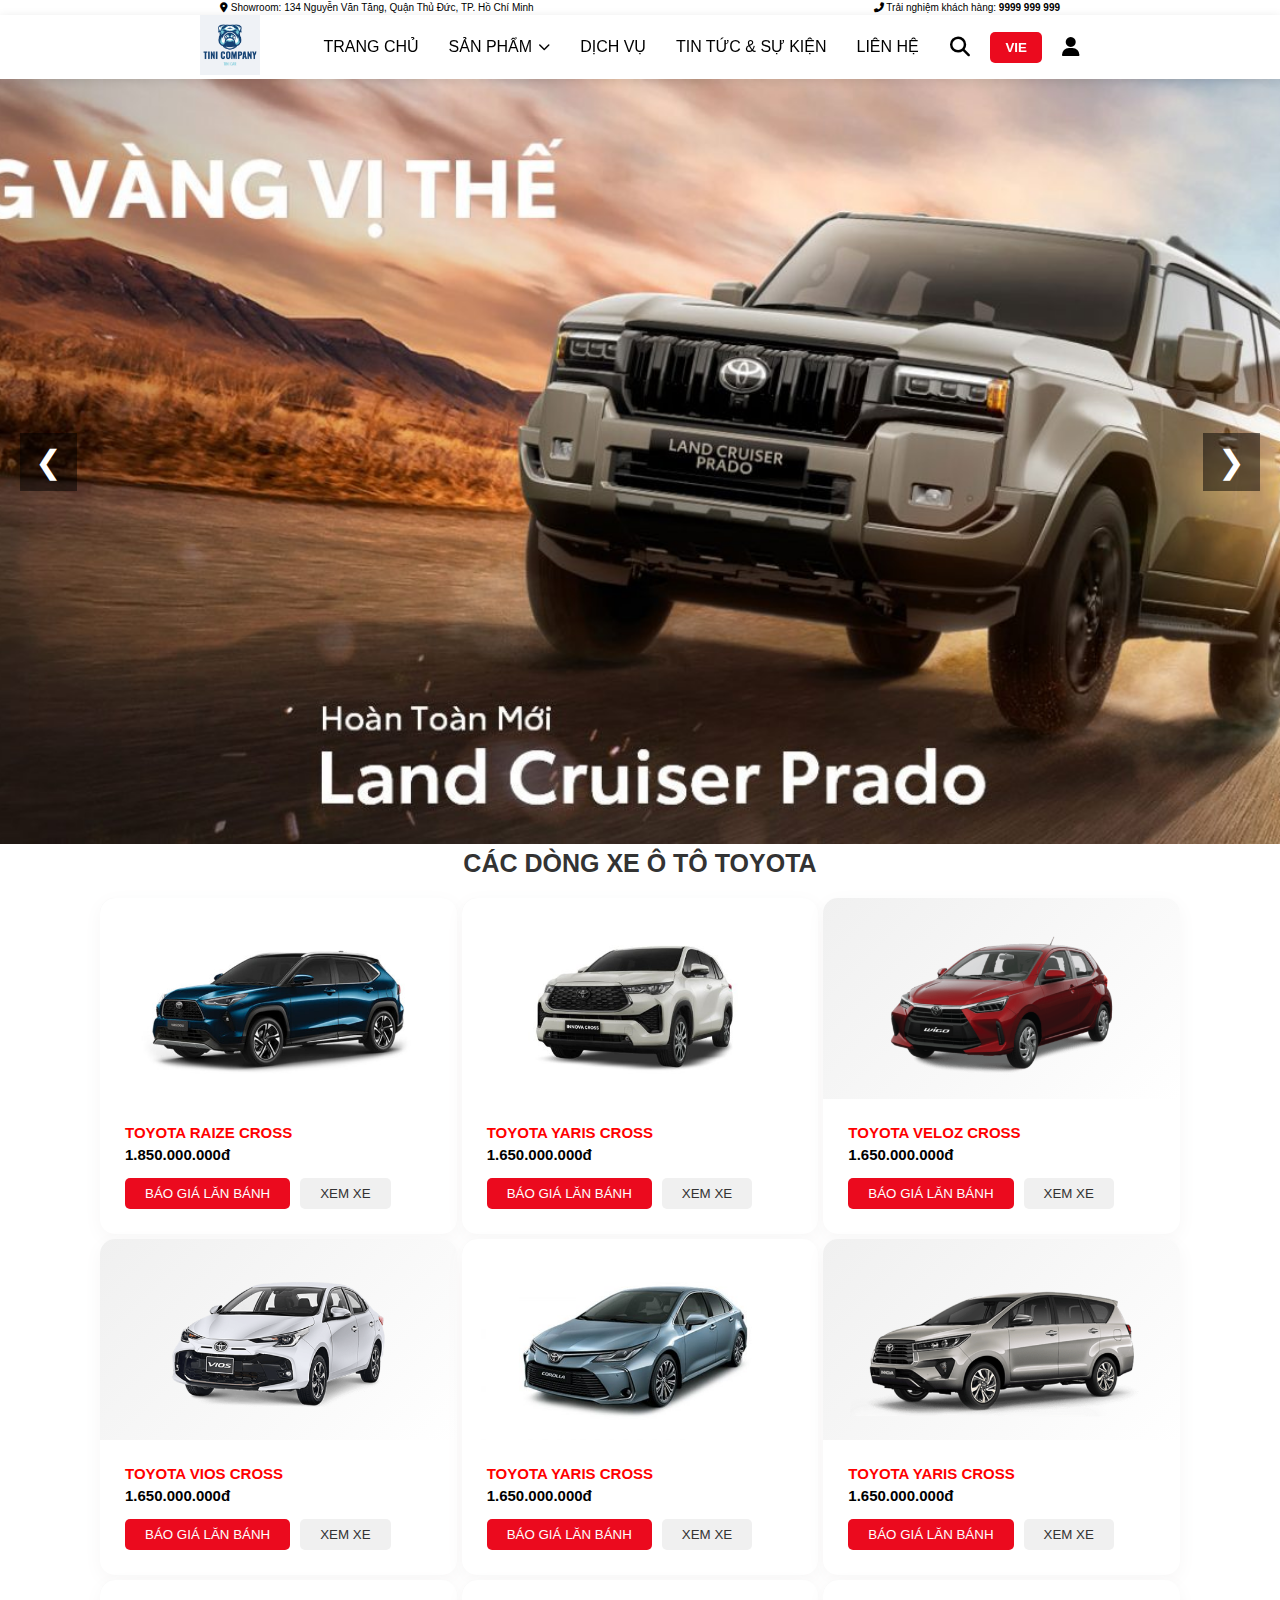
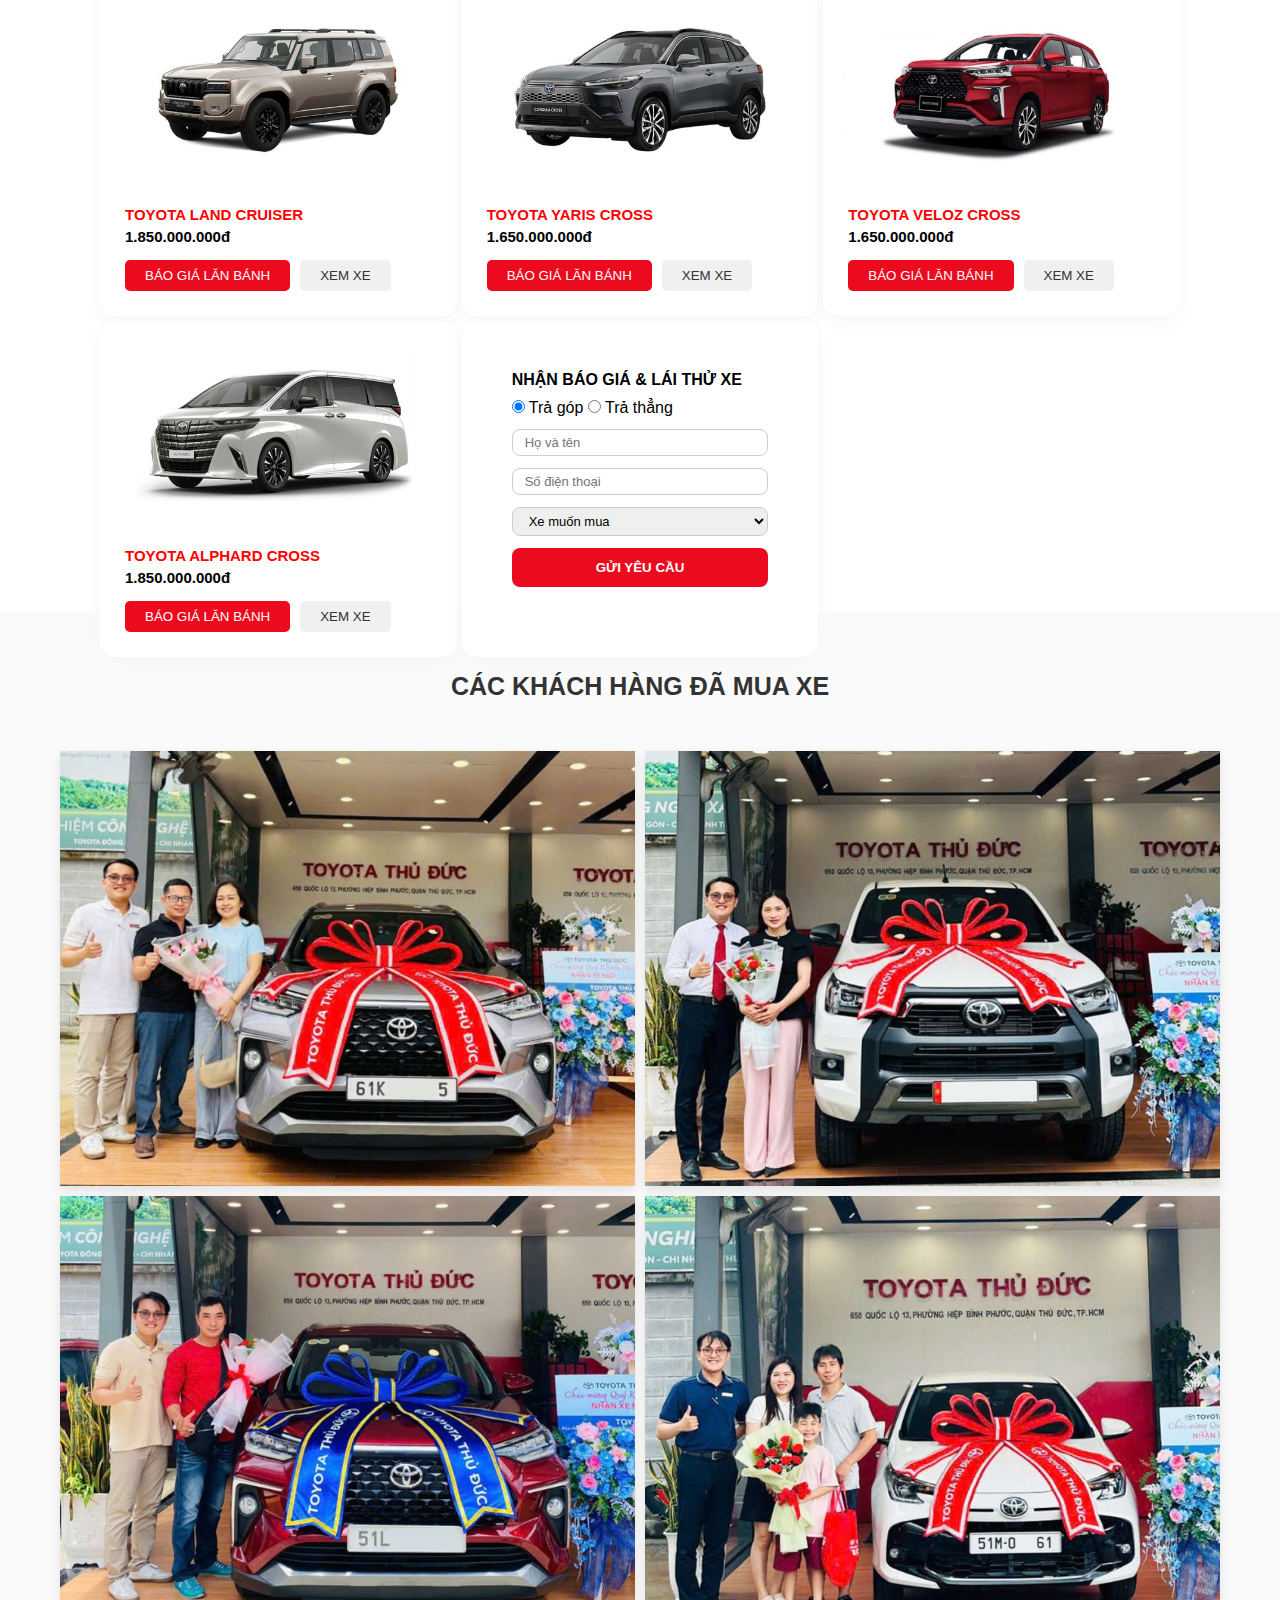
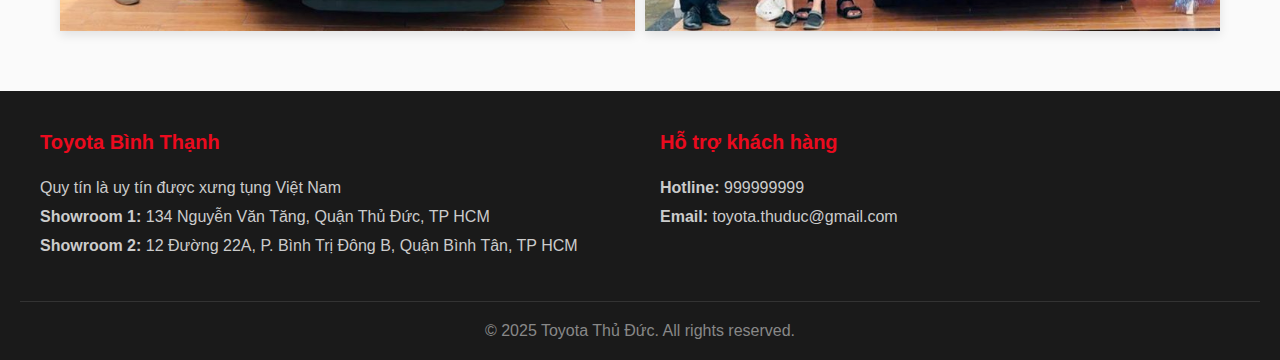
<file: index.html>
<!DOCTYPE html>
<html lang="vi">
  <head>
    <meta charset="UTF-8" />
    <meta name="viewport" content="width=device-width, initial-scale=1.0" />
    <title>Toyota Thủ Đức - Vững Vàng Vị Thế</title>
    <link
      rel="stylesheet"
      href="https://cdnjs.cloudflare.com/ajax/libs/font-awesome/6.4.0/css/all.min.css"
    />
    <link rel="stylesheet" href="styles/index.css" />
  </head>
  <body>
    <!-- Top Bar -->
    <div class="top-bar">
      <div class="container">
        <div class="contact-info">
          <span>
            <i class="fas fa-map-marker-alt"></i>
            Showroom: 134 Nguyễn Văn Tăng, Quận Thủ Đức, TP. Hồ Chí Minh
          </span>
        </div>
        <div class="contact-phone">
          <span>
            <i class="fas fa-phone-alt"></i>
            Trải nghiệm khách hàng: <strong>9999 999 999</strong>
          </span>
        </div>
      </div>
    </div>

    <!-- Header -->
    <header>
      <nav>
        <i class="mobile-menu-btn fas fa-bars" onclick="toggleMenu()"></i>
        <div class="logo" >
          <a href="index.html"><img src="img/logo.png" alt="Toyota Thủ Đức" /></a>
        </div>
        <div class="sidebar-overlay" id="sidebarOverlay"></div>

        <ul class="nav-menu" id="navMenu">
          <li><a href="index.html">TRANG CHỦ</a></li>
          <li class="dropdown">
            <a href="#products" class="dropbtn">SẢN PHẨM <i class="fas fa-chevron-down"></i></a>
            <div class="dropdown-content">
              <a href="Toyota-Camry.html">Toyota-Camry</a>
              <a href="Toyota-Corolla-Altis.html">Toyota-Corolla-Altis</a>
              <a href="Toyota-Vios.html">Toyota-Vios</a>
              <a href="TOYOTA FORTUNER.html">TOYOTA FORTUNER</a>
              <a href="TOYOTA VIOS.html">TOYOTA VIOS 2</a>
              <a href="TOYOTA VELOZ CROSS.html">TOYOTA VELOZ CROSS</a>
            </div>
          </li>
          <li><a href="#quote">DỊCH VỤ</a></li>
          <li><a href="news-event.html">TIN TỨC & SỰ KIỆN</a></li>
          <li><a href="contact.html">LIÊN HỆ</a></li>
        </ul>
        <div class="nav-icons">
          <i class="fas fa-search"></i>
          <button class="language-btn">VIE</button>
          <i class="fas fa-user"></i>
        </div>
      </nav>
    </header>

    <div id="search-overlay" class="search-overlay">
      <div class="search-container">
        <button
          id="close-search-btn"
          class="close-btn"
          aria-label="Đóng tìm kiếm"
        >
          &times;
        </button>
        <div class="search-bar">
          <i class="fas fa-search search-icon"></i>
          <input
            type="text"
            id="search-input"
            placeholder="Tìm kiếm xe, ví dụ: 'Raize' hoặc '500.000.000'"
            autocomplete="off"
          />
        </div>
        <div id="search-results" class="search-results">
          <!-- Kết quả tìm kiếm sẽ được chèn vào đây bằng JavaScript -->
        </div>
      </div>
    </div>

    <!-- Hero Section -->
    <section class="hero" id="home">
      <div class="hero-slider">
        <div class="hero-slide">
          <picture>
            <source
              media="(max-width: 768px)"
              srcset="img/banner-mobile1.jpg"
            />
            <img src="img/banner1.jpg" alt="Banner 1" />
          </picture>
        </div>

        <div class="hero-slide">
          <picture>
            <source
              media="(max-width: 768px)"
              srcset="img/banner-mobile2.jpg"
            />
            <img src="img/banner2.jpg" alt="Banner 2" />
          </picture>
        </div>

        <div class="hero-slide">
          <picture>
            <source
              media="(max-width: 768px)"
              srcset="img/banner-mobile3.jpg"
            />
            <img src="img/banner3.jpg" alt="Banner 3" />
          </picture>
        </div>

        <div class="hero-slide">
          <picture>
            <source
              media="(max-width: 768px)"
              srcset="img/banner-mobile2.jpg"
            />
            <img src="img/banner4.jpg" alt="Banner 4" />
          </picture>
        </div>

        <!-- Navigation Buttons -->
        <button class="hero-btn prev" onclick="prevSlide()">&#10094;</button>
        <button class="hero-btn next" onclick="nextSlide()">&#10095;</button>
      </div>

      <!-- Warranty Badge -->
      <div class="warranty-badge">
        <h3>5</h3>
        <p>NĂM BẢO HÀNH</p>
        <p>CHÍNH HÃNG</p>
      </div>
    </section>

    <!-- Products Section -->
    <section class="products-section" id="products">
      <div class="container">
        <h2 class="section-title">CÁC DÒNG XE Ô TÔ TOYOTA</h2>
        <div class="products-grid" id="productsGrid">
          <!-- Products will be inserted here by JavaScript -->

          <!-- Form đăng ký giống thẻ card -->
          <div class="quote-card">
            <div class="product-info">
              <h4 class="quote-title">NHẬN BÁO GIÁ & LÁI THỬ XE</h4>
              <form class="quote-form" id="quoteForm">
                <div class="form-group">
                  <div class="radio-group">
                    <label>
                      <input
                        type="radio"
                        name="purpose"
                        value="quote"
                        checked
                      />
                      Trả góp
                    </label>
                    <label>
                      <input type="radio" name="purpose" value="test-drive" />
                      Trả thẳng
                    </label>
                  </div>
                </div>

                <div class="form-group">
                  <input
                    type="text"
                    id="fullName"
                    placeholder="Họ và tên"
                    required
                  />
                </div>

                <div class="form-group">
                  <input
                    type="text"
                    id="phoneNumber"
                    placeholder="Số điện thoại"
                    required
                  />
                </div>

                <div class="form-group">
                  <select id="carModel" required>
                    <option value="">-- Chọn dòng xe --</option>
                  </select>
                </div>

                <button type="submit" class="submit-btn">GỬI YÊU CẦU</button>
              </form>
            </div>
          </div>
        </div>
      </div>
    </section>

    <!-- Customer Gallery -->
    <section class="gallery-section" id="gallery">
      <div class="container">
        <h2 class="section-title">CÁC KHÁCH HÀNG ĐÃ MUA XE</h2>
        <div class="gallery-grid" id="galleryGrid">
          <!-- Gallery items will be inserted here -->
        </div>
      </div>
    </section>

    <!-- Footer -->
    <footer id="contact">
      <div class="footer-content">
        <div class="footer-section">
          <h3>Toyota Bình Thạnh</h3>
          <p>Quy tín là uy tín được xưng tụng Việt Nam</p>
          <p>
            <strong>Showroom 1:</strong> 134 Nguyễn Văn Tăng, Quận Thủ Đức, TP
            HCM
          </p>
          <p>
            <strong>Showroom 2:</strong> 12 Đường 22A, P. Bình Trị Đông B, Quận
            Bình Tân, TP HCM
          </p>
        </div>
        <div class="footer-section">
          <h3>Hỗ trợ khách hàng</h3>
          <p><strong>Hotline:</strong> 999999999</p>
          <p><strong>Email:</strong> toyota.thuduc@gmail.com</p>
        </div>
      </div>
      <div class="footer-bottom">
        <p>&copy; 2025 Toyota Thủ Đức. All rights reserved.</p>
      </div>
    </footer>

    <!-- Modal -->
    <div class="modal" id="productModal">
      <div class="modal-content">
        <span class="modal-close" onclick="closeModal()">&times;</span>
        <div id="modalBody"></div>
      </div>
    </div>

    <!-- Success Message -->
    <div class="success-message" id="successMessage">
      <i class="fas fa-check-circle"></i> Gửi thông tin thành công! Chúng tôi sẽ
      liên hệ với bạn sớm.
    </div>

    <script src="scripts/index.js"></script>
  </body>
</html>
</file>
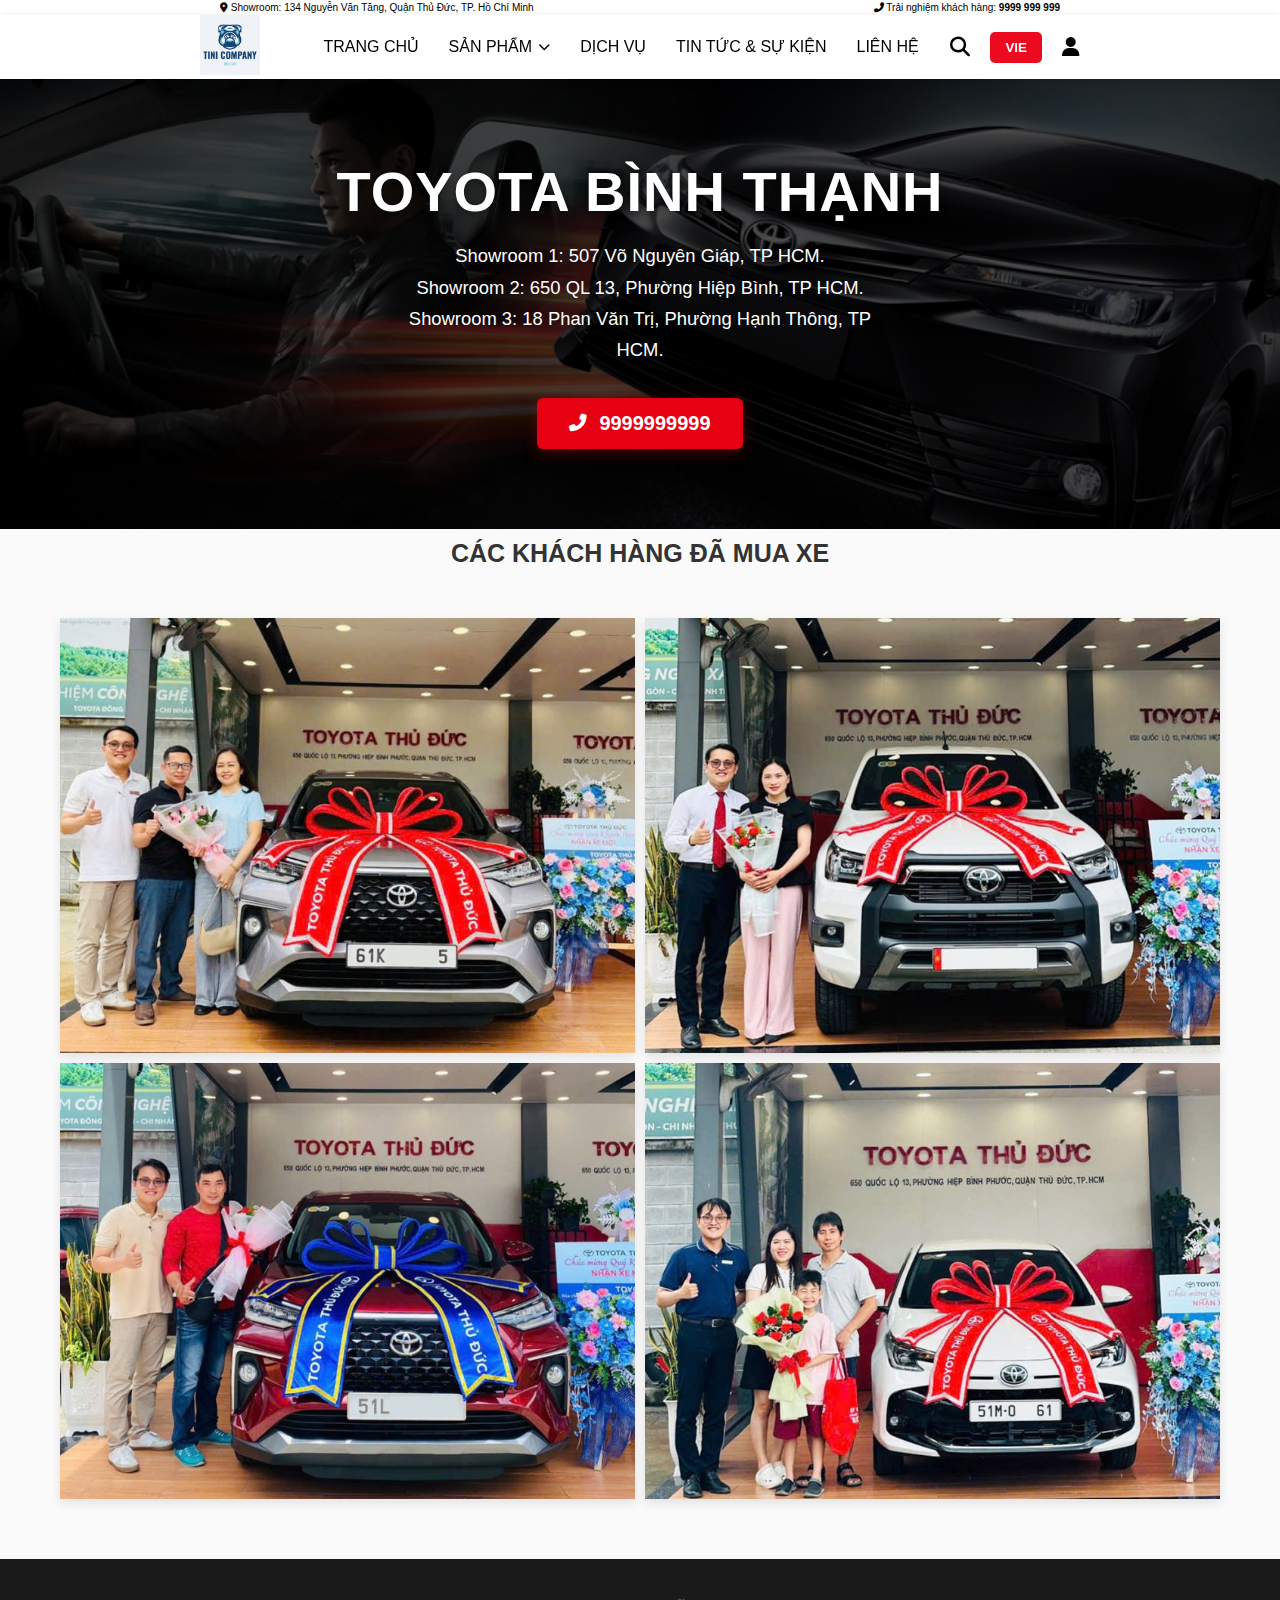
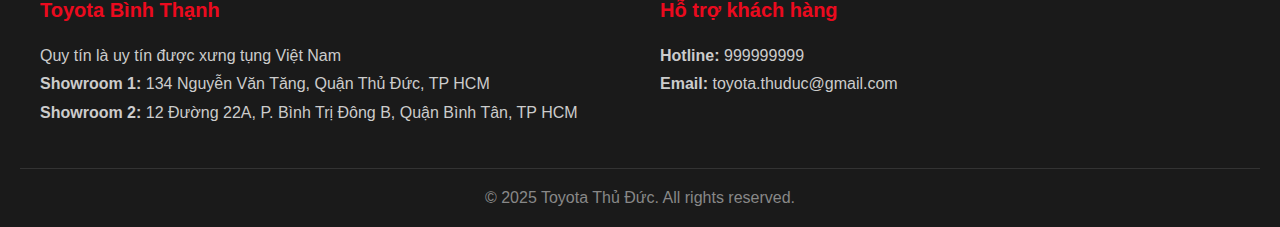
<file: contact.html>
<!DOCTYPE html>
<html lang="vi">
  <head>
    <meta charset="UTF-8" />
    <meta name="viewport" content="width=device-width, initial-scale=1.0" />
    <title>Toyota Thủ Đức - Vững Vàng Vị Thế</title>
    <link
      rel="stylesheet"
      href="https://cdnjs.cloudflare.com/ajax/libs/font-awesome/6.4.0/css/all.min.css"
    />
    <link rel="stylesheet" href="styles/index.css" />
    <link rel="stylesheet" href="styles/contact.css" />
  </head>
  <body>
    <!-- Top Bar -->
    <div class="top-bar">
      <div class="container">
        <div class="contact-info">
          <span>
            <i class="fas fa-map-marker-alt"></i>
            Showroom: 134 Nguyễn Văn Tăng, Quận Thủ Đức, TP. Hồ Chí Minh
          </span>
        </div>
        <div class="contact-phone">
          <span>
            <i class="fas fa-phone-alt"></i>
            Trải nghiệm khách hàng: <strong>9999 999 999</strong>
          </span>
        </div>
      </div>
    </div>

    <!-- Header -->
    <header>
      <nav>
        <i class="mobile-menu-btn fas fa-bars" onclick="toggleMenu()"></i>
        <div class="logo">
          <a href="index.html"><img src="img/logo.png" alt="Toyota Thủ Đức" /></a>
        </div>
        <div class="sidebar-overlay" id="sidebarOverlay"></div>

        <ul class="nav-menu" id="navMenu">
          <li><a href="index.html">TRANG CHỦ</a></li>
          <li class="dropdown">
            <a href="#products" class="dropbtn">SẢN PHẨM <i class="fas fa-chevron-down"></i></a>
            <div class="dropdown-content">
              <a href="Toyota-Camry.html">Toyota-Camry</a>
              <a href="Toyota-Corolla-Altis.html">Toyota-Corolla-Altis</a>
              <a href="Toyota-Vios.html">Toyota-Vios</a>
              <a href="TOYOTA FORTUNER.html">TOYOTA FORTUNER</a>
              <a href="TOYOTA VIOS.html">TOYOTA VIOS 2</a>
              <a href="TOYOTA VELOZ CROSS.html">TOYOTA VELOZ CROSS</a>
            </div>
          </li>
          <li><a href="#quote">DỊCH VỤ</a></li>
          <li><a href="news-event.html">TIN TỨC & SỰ KIỆN</a></li>
          <li><a href="contact.html">LIÊN HỆ</a></li>
        </ul>
        <div class="nav-icons">
          <i class="fas fa-search"></i>
          <button class="language-btn">VIE</button>
          <i class="fas fa-user"></i>
        </div>
      </nav>
    </header>

    <section class="contact-banner">
        <!-- Thay 'img/contact-banner-bg.jpg' bằng đường dẫn ảnh banner của bạn -->
        <div class="banner-background" style="background-image: url('img/news/banner2.jpg');"></div>
        <div class="banner-overlay"></div>

        <div class="banner-content">
            <h1 class="banner-title">TOYOTA BÌNH THẠNH</h1>
            <address class="banner-address">
            Showroom 1: 507 Võ Nguyên Giáp, TP HCM.<br>
            Showroom 2: 650 QL 13, Phường Hiệp Bình, TP HCM.<br>
            Showroom 3: 18 Phan Văn Trị, Phường Hạnh Thông, TP HCM.
            </address>
            <a href="tel:0705043633" class="banner-cta">
            <!-- Giả sử bạn đang dùng Font Awesome -->
            <i class="fas fa-phone-alt"></i>
            <span>9999999999</span>
            </a>
        </div>
        </section>

    <!-- Customer Gallery -->
    <section class="gallery-section" id="gallery">
      <div class="container">
        <h2 class="section-title">CÁC KHÁCH HÀNG ĐÃ MUA XE</h2>
        <div class="gallery-grid" id="galleryGrid">
          <!-- Gallery items will be inserted here -->
        </div>
      </div>
    </section>

    <!-- Footer -->
    <footer id="contact">
      <div class="footer-content">
        <div class="footer-section">
          <h3>Toyota Bình Thạnh</h3>
          <p>Quy tín là uy tín được xưng tụng Việt Nam</p>
          <p>
            <strong>Showroom 1:</strong> 134 Nguyễn Văn Tăng, Quận Thủ Đức, TP
            HCM
          </p>
          <p>
            <strong>Showroom 2:</strong> 12 Đường 22A, P. Bình Trị Đông B, Quận
            Bình Tân, TP HCM
          </p>
        </div>
        <div class="footer-section">
          <h3>Hỗ trợ khách hàng</h3>
          <p><strong>Hotline:</strong> 999999999</p>
          <p><strong>Email:</strong> toyota.thuduc@gmail.com</p>
        </div>
      </div>
      <div class="footer-bottom">
        <p>&copy; 2025 Toyota Thủ Đức. All rights reserved.</p>
      </div>
    </footer>

    <!-- Modal -->
    <div class="modal" id="productModal">
      <div class="modal-content">
        <span class="modal-close" onclick="closeModal()">&times;</span>
        <div id="modalBody"></div>
      </div>
    </div>

    <!-- Success Message -->
    <div class="success-message" id="successMessage">
      <i class="fas fa-check-circle"></i> Gửi thông tin thành công! Chúng tôi sẽ
      liên hệ với bạn sớm.
    </div>
    <script src="scripts/contact.js"></script>
  </body>
</html>
</file>
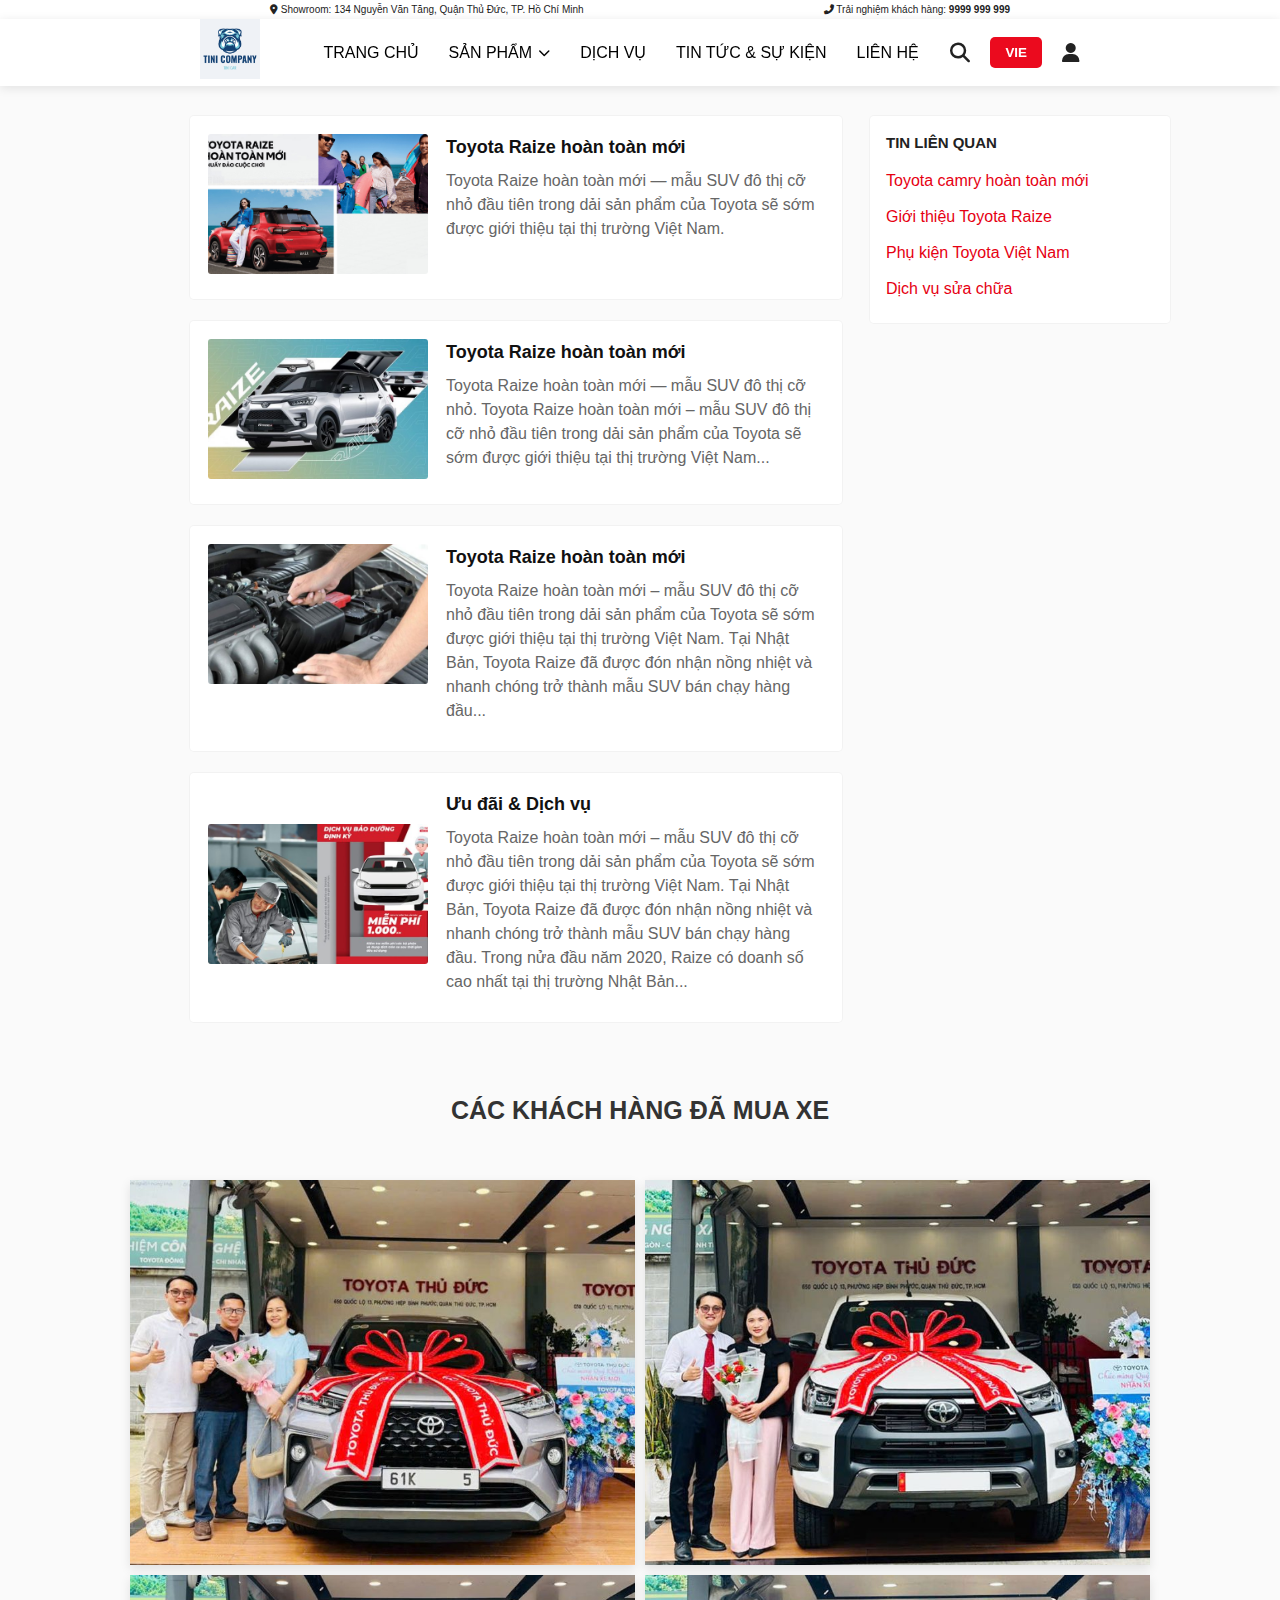
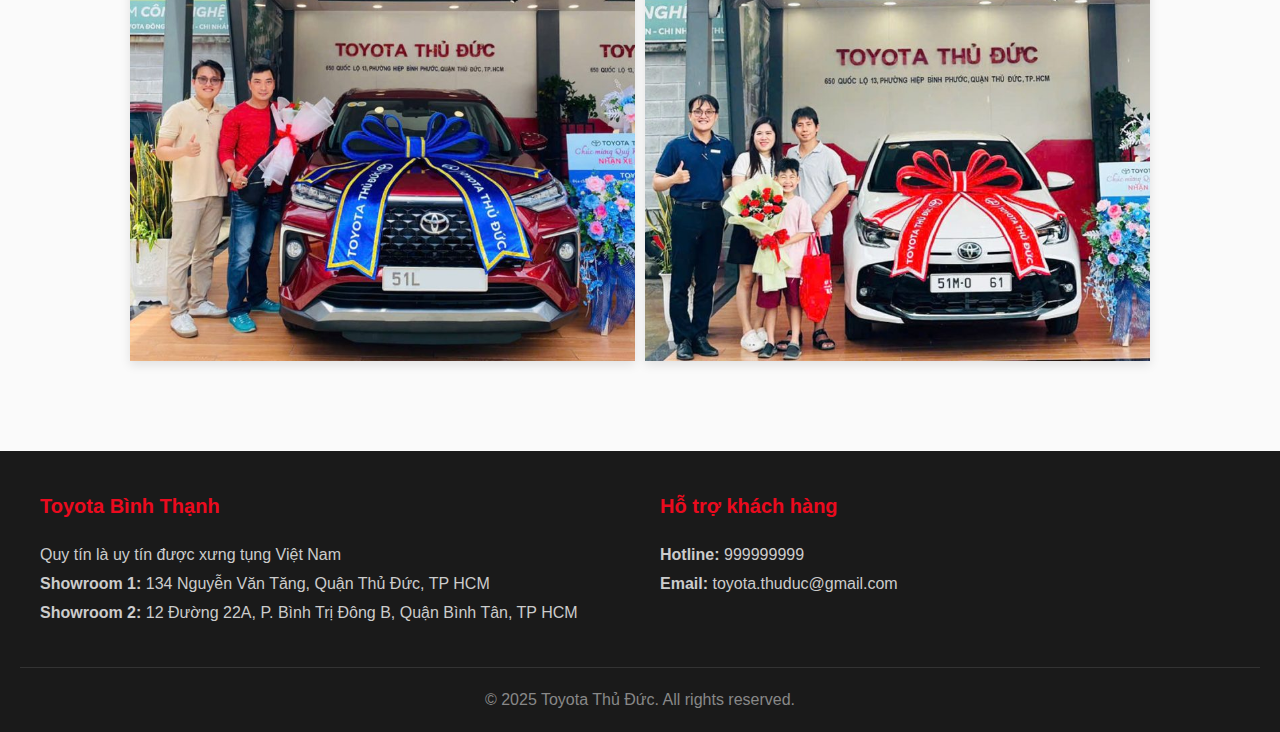
<file: news-event.html>
<!DOCTYPE html>
<html lang="vi">
  <head>
    <meta charset="utf-8" />
    <meta name="viewport" content="width=device-width,initial-scale=1" />
    <title>Tini Company — Tin tức & Khách hàng</title>
    <meta
      name="description"
      content="Trang tin tức và hình ảnh khách hàng mua xe — bố cục dựa theo thiết kế Figma"
    />
    <link
      rel="stylesheet"
      href="https://cdnjs.cloudflare.com/ajax/libs/font-awesome/6.4.0/css/all.min.css"
    />
    <link rel="stylesheet" href="styles/index.css" />
    <link rel="stylesheet" href="styles/news-event.css" />
  </head>
  <body>
    <!-- Top Bar -->
    <div class="top-bar">
      <div class="container">
        <div class="contact-info">
          <span>
            <i class="fas fa-map-marker-alt"></i>
            Showroom: 134 Nguyễn Văn Tăng, Quận Thủ Đức, TP. Hồ Chí Minh
          </span>
        </div>
        <div class="contact-phone">
          <span>
            <i class="fas fa-phone-alt"></i>
            Trải nghiệm khách hàng: <strong>9999 999 999</strong>
          </span>
        </div>
      </div>
    </div>

    <!-- Header -->
    <header>
      <nav>
        <i class="mobile-menu-btn fas fa-bars" onclick="toggleMenu()"></i>
        <div class="logo">
          <a href="index.html"><img src="img/logo.png" alt="Toyota Thủ Đức" /></a>
        </div>
        <div class="sidebar-overlay" id="sidebarOverlay"></div>

        <ul class="nav-menu" id="navMenu">
          <li><a href="index.html">TRANG CHỦ</a></li>
          <li class="dropdown">
            <a href="#products" class="dropbtn">SẢN PHẨM <i class="fas fa-chevron-down"></i></a>
            <div class="dropdown-content">
              <a href="Toyota-Camry.html">Toyota-Camry</a>
              <a href="Toyota-Corolla-Altis.html">Toyota-Corolla-Altis</a>
              <a href="Toyota-Vios.html">Toyota-Vios</a>
              <a href="TOYOTA FORTUNER.html">TOYOTA FORTUNER</a>
              <a href="TOYOTA VIOS.html">TOYOTA VIOS 2</a>
              <a href="TOYOTA VELOZ CROSS.html">TOYOTA VELOZ CROSS</a>
            </div>
          </li>
          <li><a href="#quote">DỊCH VỤ</a></li>
          <li><a href="#gallery">TIN TỨC & SỰ KIỆN</a></li>
          <li><a href="contact.html">LIÊN HỆ</a></li>
        </ul>
        <div class="nav-icons">
          <i class="fas fa-search"></i>
          <button class="language-btn">VIE</button>
          <i class="fas fa-user"></i>
        </div>
      </nav>
    </header>

    <main class="container">
      <div class="content">
        <section class="articles">
          <!-- Article list -->
          <article class="post">
            <div class="thumb">
              <img src="img/news/raize.jpg" alt="Toyota Raize" loading="lazy" />
            </div>
            <div class="post-body">
              <h2 class="post-title">Toyota Raize hoàn toàn mới</h2>
              <p class="post-excerpt">
                Toyota Raize hoàn toàn mới — mẫu SUV đô thị cỡ nhỏ đầu tiên
                trong dải sản phẩm của Toyota sẽ sớm được giới thiệu tại thị
                trường Việt Nam.
              </p>
            </div>
          </article>

          <article class="post">
            <div class="thumb">
              <img
                src="img/news/phu-kien-600x338.jpg"
                alt="Dịch vụ bảo dưỡng"
                loading="lazy"
              />
            </div>
            <div class="post-body">
              <h2 class="post-title">Toyota Raize hoàn toàn mới</h2>
              <p class="post-excerpt">
                Toyota Raize hoàn toàn mới — mẫu SUV đô thị cỡ nhỏ.
                Toyota Raize hoàn toàn mới – mẫu SUV đô thị cỡ nhỏ đầu tiên
                trong dải sản phẩm của Toyota sẽ sớm được giới thiệu tại thị
                trường Việt Nam...
              </p>
                
              </p>
            </div>
          </article>

          <article class="post">
            <div class="thumb">
              <img
                src="img/news/dich-vu-sua-chua-00-600x338.jpg"
                alt="Hình ảnh dịch vụ"
                loading="lazy"
              />
            </div>
            <div class="post-body">
              <h2 class="post-title">Toyota Raize hoàn toàn mới</h2>
              <p class="post-excerpt">
                Toyota Raize hoàn toàn mới – mẫu SUV đô thị cỡ nhỏ đầu tiên
                trong dải sản phẩm của Toyota sẽ sớm được giới thiệu tại thị
                trường Việt Nam. Tại Nhật Bản, Toyota Raize đã được đón nhận
                nồng nhiệt và nhanh chóng trở thành mẫu SUV bán chạy hàng đầu...
              </p>
            </div>
          </article>

          <article class="post small">
            <div class="thumb">
              <img
                src="img/news/dich-vu-bao-duong-0-600x341.jpg"
                alt="Quảng cáo"
                loading="lazy"
              />
            </div>
            <div class="post-body">
              <h2 class="post-title">Ưu đãi & Dịch vụ</h2>
              <p class="post-excerpt">
                Toyota Raize hoàn toàn mới – mẫu SUV đô thị cỡ nhỏ đầu tiên
                trong dải sản phẩm của Toyota sẽ sớm được giới thiệu tại thị
                trường Việt Nam. Tại Nhật Bản, Toyota Raize đã được đón nhận
                nồng nhiệt và nhanh chóng trở thành mẫu SUV bán chạy hàng đầu.
                Trong nửa đầu năm 2020, Raize có doanh số cao nhất tại thị
                trường Nhật Bản...
              </p>
            </div>
          </article>
        </section>

        <aside class="sidebar" aria-label="Thanh bên">
          <div class="searchbox" id="searchBox" hidden>
            <label for="searchInput">Tìm kiếm...</label>
            <input id="searchInput" type="search" placeholder="Tìm kiếm..." />
          </div>

          <div class="related">
            <h3>TIN LIÊN QUAN</h3>
            <ul>
              <li><a href="#">Toyota camry hoàn toàn mới</a></li>
              <li><a href="#">Giới thiệu Toyota Raize</a></li>
              <li><a href="#">Phụ kiện Toyota Việt Nam</a></li>
              <li><a href="#">Dịch vụ sửa chữa</a></li>
            </ul>
          </div>
        </aside>
      </div>
    </main>

    <section class="gallery-section" id="gallery">
      <div class="container">
        <h2 class="section-title">CÁC KHÁCH HÀNG ĐÃ MUA XE</h2>
        <div class="gallery-grid" id="galleryGrid">
          <!-- Gallery items will be inserted here -->
        </div>
      </div>
    </section>

    <!-- Footer -->
    <footer id="contact">
      <div class="footer-content">
        <div class="footer-section">
          <h3>Toyota Bình Thạnh</h3>
          <p>Quy tín là uy tín được xưng tụng Việt Nam</p>
          <p>
            <strong>Showroom 1:</strong> 134 Nguyễn Văn Tăng, Quận Thủ Đức, TP
            HCM
          </p>
          <p>
            <strong>Showroom 2:</strong> 12 Đường 22A, P. Bình Trị Đông B, Quận
            Bình Tân, TP HCM
          </p>
        </div>
        <div class="footer-section">
          <h3>Hỗ trợ khách hàng</h3>
          <p><strong>Hotline:</strong> 999999999</p>
          <p><strong>Email:</strong> toyota.thuduc@gmail.com</p>
        </div>
      </div>
      <div class="footer-bottom">
        <p>&copy; 2025 Toyota Thủ Đức. All rights reserved.</p>
      </div>
    </footer>

    <script src="scripts/news-event.js"></script>
  </body>
</html>
</file>
<file: styles/index.css>
* {
  margin: 0;
  padding: 0;
  box-sizing: border-box;
}

body {
  font-family: "Segoe UI", Tahoma, Geneva, Verdana, sans-serif;
  overflow-x: hidden;
}

/* Header */
.top-bar {
  background: white;
  padding: 2px 0;
  font-size: 10px;
}

.top-bar .container {
  display: flex;
  justify-content: space-between;
  align-items: center;
  padding: 0 180px; /* 👈 thụt đều hai bên trái/phải */
}

header {
  background: white;
  box-shadow: 0 2px 10px rgba(0, 0, 0, 0.1);
  position: sticky;
  top: 0;
  z-index: 1000;
}

nav {
  max-width: 1200px;
  margin: 0 auto;
  padding: 0px 10px;
  display: flex;
  justify-content: space-between;
  align-items: center;
}

.logo img {
  height: 60px;
  margin-left: 150px;
}

.nav-menu {
  display: flex;
  list-style: none;
  gap: 30px;
  align-items: center;
}

.nav-menu a {
  text-decoration: none;
  color: black;
  font-weight: 400;
  transition: color 0.3s;
}

.nav-menu a:hover {
  color: #eb0a1e;
}

/* Dropdown Menu Styles */
.nav-menu .dropdown {
  position: relative;
}

.nav-menu .dropdown .dropbtn {
  display: flex;
  align-items: center;
  gap: 6px; /* Khoảng cách giữa chữ SẢN PHẨM và mũi tên */
  cursor: pointer;
}

.nav-menu .dropdown .dropbtn .fa-chevron-down {
  font-size: 12px;
  transition: transform 0.3s ease;
}

.dropdown-content {
  display: none;
  position: absolute;
  background-color: #ffffff;
  min-width: 200px;
  box-shadow: 0px 8px 16px 0px rgba(0,0,0,0.1);
  z-index: 100;
  border-radius: 4px;
  padding: 8px 0;
  /* margin-top: 10px; */ /* Xóa dòng này */
  top: 100%; /* Đặt vị trí của dropdown ngay dưới phần tử cha */
  padding-top: 10px; /* Dùng padding để tạo khoảng trống bên trong dropdown */
  left: 0;
}

.dropdown-content a {
  color: #333;
  padding: 12px 16px;
  text-decoration: none;
  display: block;
  text-align: left;
  font-size: 15px; /* Chỉnh lại kích thước font cho dễ đọc */
}

.dropdown-content a:hover {
  background-color: #f1f1f1;
}

.dropdown:hover .dropdown-content {
  display: block;
}

.dropdown:hover .dropbtn .fa-chevron-down {
  transform: rotate(180deg);
}

.nav-icons {
  display: flex;
  gap: 20px;
  align-items: center;
  margin-right: 150px;
}

.nav-icons i {
  font-size: 20px;
  cursor: pointer;
  transition: color 0.3s;
}

.nav-icons i:hover {
  color: #eb0a1e;
}

.language-btn {
  background: #eb0a1e;
  color: white;
  border: none;
  padding: 8px 15px;
  border-radius: 5px;
  cursor: pointer;
  font-weight: 600;
}

/*        Search Overlay CSS    */

.search-overlay {
  position: fixed;
  inset: 0;
  background-color: rgba(0, 0, 0, 0.85);
  z-index: 1000;
  display: flex;
  justify-content: center;
  align-items: flex-start; /* Căn trên cùng */
  padding-top: 10vh; /* Khoảng cách từ trên xuống */
  opacity: 0;
  visibility: hidden;
  transition: opacity 0.3s ease, visibility 0.3s ease;
}

.search-overlay.active {
  opacity: 1;
  visibility: visible;
}

.search-container {
  position: relative;
  width: 100%;
  max-width: 600px;
  background-color: #2a2a2a;
  border-radius: 12px;
  padding: 20px;
  box-shadow: 0 10px 30px rgba(0,0,0,0.5);
}

.close-btn {
  position: absolute;
  top: 15px;
  right: 15px;
  background: none;
  border: none;
  color: #999;
  font-size: 2.5rem;
  font-weight: 300;
  cursor: pointer;
  line-height: 1;
  transition: color 0.2s ease;
}
.close-btn:hover {
  color: #fff;
}

.search-bar {
  position: relative;
  display: flex;
  align-items: center;
  border-bottom: 2px solid #555;
  padding-bottom: 10px;
}

.search-bar .search-icon {
  color: #999;
  font-size: 1.5rem;
  margin-right: 15px;
}

#search-input {
  width: 100%;
  background: none;
  border: none;
  outline: none;
  color: #fff;
  font-size: 1.8rem;
  font-weight: 300;
}

#search-input::placeholder {
  color: #777;
}

.search-results {
  margin-top: 15px;
  max-height: 50vh; /* Giới hạn chiều cao */
  overflow-y: auto;
}

/* Tùy chỉnh thanh cuộn */
.search-results::-webkit-scrollbar {
  width: 8px;
}
.search-results::-webkit-scrollbar-track {
  background: #2a2a2a;
}
.search-results::-webkit-scrollbar-thumb {
  background: #555;
  border-radius: 4px;
}

.result-item {
  display: flex;
  align-items: center;
  padding: 12px 5px;
  border-radius: 6px;
  transition: background-color 0.2s ease;
  text-decoration: none;
  color: #eee;
}

.result-item:hover {
  background-color: #3f3f3f;
}

.result-item img {
  width: 48px;
  height: 48px;
  border-radius: 50%;
  object-fit: cover;
  margin-right: 15px;
  background-color: #444;
  border: 1px solid #555;
}

.result-item .name {
  font-size: 1.1rem;
  font-weight: 500;
}

.result-item .price {
  margin-left: auto;
  font-size: 1.1rem;
  font-weight: 600;
  color: #f0f0f0;
}

/* Hero Section */
.hero {
  position: relative;
  overflow: hidden;
  height: 85vh;
  color: white;
  text-align: center;
}

.hero-slider {
  position: relative;
  width: 100%;
  height: 100%;
}

.hero-slide picture,
.hero-slide img {
  width: 100%;
  height: 100%;
  object-fit: cover;
}

.hero-slide {
  position: absolute;
  top: 0;
  left: 0;
  width: 100%;
  height: 100%;
  opacity: 0;
  transition: opacity 1s ease-in-out;
}

.hero-slide.active {
  opacity: 1;
  z-index: 2;
}

.hero-btn {
  position: absolute;
  top: 50%;
  transform: translateY(-50%);
  background: rgba(0, 0, 0, 0.5);
  border: none;
  color: white;
  font-size: 2rem;
  padding: 10px 15px;
  cursor: pointer;
  z-index: 2;
  transition: background 0.3s;
}

.hero-btn:hover {
  background: rgba(0, 0, 0, 0.8);
}

.hero-btn.prev {
  left: 20px;
}
.hero-btn.next {
  right: 20px;
}

.warranty-badge {
  position: absolute;
  bottom: 30px;
  right: 30px;
  background: #eb0a1e;
  color: white;
  border-radius: 10px;
  padding: 15px 25px;
  text-align: center;
  box-shadow: 0 3px 6px rgba(0, 0, 0, 0.3);
}

/* Slider Controls */
.slider-controls {
  position: absolute;
  bottom: 30px;
  left: 50%;
  transform: translateX(-50%);
  display: flex;
  gap: 15px;
  z-index: 10;
}

.slider-btn {
  background: rgba(255, 255, 255, 0.3);
  border: 2px solid white;
  color: white;
  width: 50px;
  height: 50px;
  border-radius: 50%;
  cursor: pointer;
  transition: all 0.3s;
  display: flex;
  align-items: center;
  justify-content: center;
  font-size: 20px;
}

.slider-btn:hover {
  background: rgba(235, 10, 30, 0.9);
  border-color: #eb0a1e;
  transform: scale(1.1);
}

.slider-dots {
  position: absolute;
  bottom: 100px;
  left: 50%;
  transform: translateX(-50%);
  display: flex;
  gap: 10px;
  z-index: 10;
}

.dot {
  width: 12px;
  height: 12px;
  border-radius: 50%;
  background: rgba(255, 255, 255, 0.5);
  cursor: pointer;
  transition: all 0.3s;
}

.dot.active {
  background: white;
  width: 30px;
  border-radius: 6px;
}

/* Products Section */
.products-section {
  padding: 5px 20px;
  background: white;
}

.container {
  max-width: 1200px;
  margin: 0 auto;
}

.section-title {
  text-align: center;
  font-size: 25px;
  font-weight: 700;
  color: #333;
  margin-bottom: 50px;
}

.products-grid {
  display: grid;
  grid-template-columns: repeat(auto-fit, minmax(300px, 1fr));
  gap: 5px;
  padding: 0px 60px;
  margin-top: -30px;
}

.product-card {
  background: white;
  border-radius: 15px;
  overflow: hidden;
  box-shadow: 0 5px 20px rgb(247, 246, 246);
  transition: transform 0.3s, box-shadow 0.3s;
  cursor: pointer;
}

.product-card:hover {
  transform: translateY(-10px);
  box-shadow: 0 10px 30px rgba(248, 247, 247, 0.97);
}

.product-image {
  width: 100%;
  height: fixed 200px;
  background: linear-gradient(135deg, #f0f0f0, #fff);
  display: flex;
  align-items: center;
  justify-content: center;
  overflow: hidden;
}

.product-image img {
  width: 100%;
  height: auto;
  object-fit: contain;
}

.product-info {
  padding: 25px;
}

.product-name {
  font-size: 15px;
  font-weight: 700;
  color: red;
  margin-bottom: 5px;
}

.product-price {
  font-size: 15px;
  font-weight: 600;
  color: black;
  margin-bottom: 15px;
}

.product-actions {
  display: flex;
  gap: 10px;
}

.btn-quote,
.btn-detail {
  padding: 8px 20px;
  border: none;
  border-radius: 5px;
  font-weight: 400;
  cursor: pointer;
  transition: all 0.3s;
  white-space: nowrap;
}

.btn-quote {
  background: #eb0a1e;
  color: white;
}

.btn-quote:hover {
  background: #c00818;
}

.btn-detail {
  background: #f0f0f0;
  color: #333;
}

.btn-detail:hover {
  background: #e0e0e0;
}

/* --- FORM CARD TRONG PRODUCTS-GRID --- */
.quote-card {
  background: white;
  border-radius: 15px;
  box-shadow: 0 5px 20px rgb(247, 246, 246);
  padding: 25px;
  transition: transform 0.3s, box-shadow 0.3s;
}

.quote-card:hover {
  transform: translateY(-10px);
  box-shadow: 0 10px 30px rgba(248, 247, 247, 0.97);
}

.quote-form {
  display: flex;
  flex-direction: column;
  gap: 12px;
  margin-top: 10px;
}

#fullName,
#phoneNumber,
#carModel {
  width: 100%;
  padding: 5px 12px;
  border: 1px solid #ccc;
  border-radius: 8px;
  font-size: 13px;
  transition: border-color 0.3s ease;
}

.submit-btn {
  background: #eb0a1e;
  color: #fff;
  font-weight: bold;
  border: none;
  border-radius: 8px;
  padding: 12px;
  cursor: pointer;
  transition: background 0.3s ease;
}

/* Customer Gallery */
.gallery-section {
  padding: 60px 0;
  background-color: #fafafa;
  text-align: center;
  margin-top: -50px;
}

.gallery-grid {
  display: grid;
  grid-template-columns: repeat(auto-fit, minmax(390px, 1fr));
  gap: 10px;
  margin: 0px 20px;
}

.gallery-item {
  position: relative;
  overflow: hidden;
  box-shadow: 0 4px 10px rgba(0, 0, 0, 0.1);
  transition: transform 0.3s ease;
}

.gallery-item:hover {
  transform: scale(1.03);
}

.gallery-item img {
  width: 100%;
  height: 100%;
  object-fit: cover;
  transition: filter 0.4s ease;
}

.gallery-overlay {
  position: absolute;
  top: 0;
  width: 100%;
  height: 100%;
  background: rgba(0, 0, 0, 0.5);
  color: #fff;
  opacity: 0;
  display: flex;
  align-items: center;
  justify-content: center;
  text-align: center;
  font-size: 1.1rem;
  font-weight: 500;
  transition: opacity 0.4s ease;
}

.gallery-item:hover .gallery-overlay {
  opacity: 1;
}

/* Footer */
footer {
  background: #1a1a1a;
  color: white;
  padding: 40px 20px 20px;
}

.footer-content {
  max-width: 1200px;
  margin: 0 auto;
  display: grid;
  grid-template-columns: repeat(auto-fit, minmax(250px, 1fr));
  gap: 40px;
}

.footer-section h3 {
  color: #eb0a1e;
  margin-bottom: 20px;
  font-size: 20px;
}

.footer-section p,
.footer-section a {
  color: #ccc;
  line-height: 1.8;
  text-decoration: none;
}

.footer-section a:hover {
  color: white;
}

.footer-bottom {
  text-align: center;
  margin-top: 40px;
  padding-top: 20px;
  border-top: 1px solid #333;
  color: #888;
}

/* Modal */
.modal {
  display: none;
  position: fixed;
  top: 0;
  left: 0;
  width: 100%;
  height: 100%;
  background: rgba(0, 0, 0, 0.8);
  z-index: 2000;
  justify-content: center;
  align-items: center;
}

.modal.active {
  display: flex;
}

.modal-content {
  background: white;
  padding: 40px;
  border-radius: 15px;
  max-width: 800px;
  max-height: 90vh;
  overflow-y: auto;
  position: relative;
}

.modal-close {
  position: absolute;
  top: 20px;
  right: 20px;
  font-size: 30px;
  cursor: pointer;
  color: #666;
}

.modal-close:hover {
  color: #eb0a1e;
}

/* Mobile Menu */
.mobile-menu-btn {
  display: none;
  font-size: 24px;
  cursor: pointer;
}

@media (max-width: 768px) {
  /* siderbar (ul.nav-menu)*/
  .nav-menu {
    position: fixed;
    top: 0;
    left: -250px; /* Ẩn sang trái */
    width: 250px;
    height: 100%;
    background-color: white;
    flex-direction: column;
    align-items: flex-start;
    padding: 60px 20px;
    gap: 15px;
    transition: left 0.3s ease;
    z-index: 2000;
  }

  .nav-menu.active {
    left: 0; /* Trượt ra */
  }

  .nav-menu li {
    width: 100%;
  }

  .nav-menu li a {
    color: black;
    font-size: 18px;
    display: block;
    text-decoration: none;
  }
  /* Mobile hamburger btn visible */
  .mobile-menu-btn {
    display: block;
    font-size: 24px;
    color: #333;
    cursor: pointer;
    z-index: 2500;
  }

  .nav-icons {
    display: none; /* Ẩn icon khi mở sidebar nếu muốn */
  }

  .hero-text h1 {
    font-size: 32px;
  }

  .hero-product h2 {
    font-size: 40px;
  }

  .products-grid {
    grid-template-columns: 1fr;
  }

  .hero-slide {
    display: inline-block;
    height: auto;
    width: 100%;
    vertical-align: middle;
  }

  .hero-btn {
    font-size: 1.5rem;
    padding: 6px;
  }

  .warranty-badge {
    bottom: 20px;
    left: 20px;
    padding: 10px 18px;
  }
  .mobile-menu-btn {
    display: none;
  }

  .nav-menu .dropdown {
    position: relative;
    width: 100%;
  }

  .dropdown-content {
    position: static; /* Không dùng absolute trên mobile */
    box-shadow: none;
    background-color: #f9f9f9;
    margin-top: 8px;
    padding-left: 15px; /* Thụt vào một chút */
  }

  .dropdown-content a {
    font-size: 16px;
    padding: 10px 12px;
  }

  /* Khi dropdown active (click vào) */
  .dropdown.active .dropdown-content {
    display: block;
  }

  .dropdown.active .dropbtn .fa-chevron-down {
    transform: rotate(180deg);
  }
}

/* Success Message */
.success-message {
  display: none;
  position: fixed;
  top: 20px;
  right: 20px;
  background: #4caf50;
  color: white;
  padding: 20px 30px;
  border-radius: 10px;
  box-shadow: 0 5px 20px rgba(0, 0, 0, 0.2);
  z-index: 3000;
  animation: slideIn 0.3s ease;
}

@keyframes slideIn {
  from {
    transform: translateX(400px);
    opacity: 0;
  }
  to {
    transform: translateX(0);
    opacity: 1;
  }
}

.success-message.show {
  display: block;
}

/* --- RESPONSIVE: iPhone 16 Pro Max (và các màn nhỏ hơn) --- */
@media (max-width: 480px) {
  /* Ẩn top bar để gọn hơn */
  .top-bar {
    display: none;
  }

  /* Giảm padding trong nav */
  nav {
    position: relative;
    padding: 17px 12px;
    display: flex;
    align-items: center;
    justify-content: space-between;
  }

  /* Hiện nút mobile menu */
  .mobile-menu-btn {
    display: block;
    font-size: 28px;
    color: #333;
    margin-left: 4px;
    z-index: 2500;
    background: transparent;
    border: none;
  }

  /* center logo */
  .logo {
    position: absolute;
    left: 50%;
    transform: translateX(-50%);
    top: 50%;
    transform: translate(-50%, -50%);
    pointer-events: none;
  }
  .logo img {
    height: 50px;
    margin: 0;
  }

  /* Co icon lại */
  .nav-icons {
    display: flex;
    gap: 10px;
    align-items: center;
    margin-right: 4px;
    z-index: 2500;
  }

  .nav-icons i,
  .nav-icons .language-btn {
    pointer-events: auto;
  }

  .nav-menu {
    left: -250px; /* keep same behavior from <=768 rule */
  }

  /* If you want overlay when sidebar open */
  .sidebar-overlay {
    display: none;
    position: fixed;
    inset: 0;
    background: rgba(0, 0, 0, 0.45);
    z-index: 1990;
    transition: opacity 0.25s ease;
    opacity: 0;
  }
  .sidebar-overlay.active {
    display: block;
    opacity: 1;
  }

  .hero {
    height: 480px; /* cố định chiều cao phù hợp với ảnh mobile 480x480 */
  }

  .hero-slide picture,
  .hero-slide img {
    width: 100%;
    height: 100%;
    object-fit: contain; /* hiển thị trọn ảnh vuông */
  }

  /* Nếu muốn banner chiếm toàn màn hình app (gần full viewport): */
  /* .hero { height: 100vh; } */

  /* Badge căn chỉnh lại để không che ảnh */
  .warranty-badge {
    bottom: 15px;
    right: 15px;
    transform: scale(0.85);
  }

  .products-grid {
    grid-template-columns: 1fr; /* 1 card trên 1 hàng */
    gap: 15px;
    padding: 0 15px;
    margin-top: -50px;
  }

  .product-card {
    width: 450px; /* phù hợp iPhone 16 Pro Max */
    height: 430px; /* chiều cao toàn card */
    margin-left: -20px;
  }

  .product-image {
    height: 315px; /* chiều cao vùng ảnh */
  }

  .product-image img {
    width: 100%;
    height: 100%;
    object-fit: cover; /* để ảnh đầy card */
  }

  .btn-quote,
  .btn-detail {
    padding: 8px 50px;
  }
}
</file>
<file: styles/contact.css>
/* ============================ */
/*    Contact Hero Banner CSS   */
/* ============================ */

.contact-banner {
  position: relative;
  display: flex;
  align-items: center;
  justify-content: center; /* hoặc 'flex-start' để căn trái */
  min-height: 450px; /* Chiều cao banner, tùy chỉnh theo ý bạn */
  padding: 40px 20px;
  color: #fff;
  overflow: hidden;
  text-align: center; /* hoặc 'left' để căn trái */
}

/* Lớp chứa ảnh nền */
.contact-banner .banner-background {
  position: absolute;
  inset: 0; /* top/right/bottom/left = 0 */
  background-size: cover;
  background-position: center;
  transform: scale(1.05); /* Hiệu ứng zoom nhẹ */
  z-index: 1;
}

/* Lớp phủ tối */
.contact-banner .banner-overlay {
  position: absolute;
  inset: 0;
  background: rgba(0, 0, 0, 0.55); /* Điều chỉnh độ tối của lớp phủ */
  z-index: 2;
}

/* Nội dung banner (chữ, nút) */
.contact-banner .banner-content {
  position: relative;
  z-index: 3;
  max-width: 800px;
}

.contact-banner .banner-title {
  font-size: clamp(2.5rem, 5vw, 3.5rem); /* Responsive font size */
  font-weight: 800;
  margin-bottom: 1rem;
  text-shadow: 0 2px 8px rgba(0,0,0,0.5);
  letter-spacing: 1px;
}

.contact-banner .banner-address {
  font-style: normal;
  font-size: clamp(1rem, 2.5vw, 1.15rem);
  line-height: 1.7;
  margin-bottom: 2rem;
  max-width: 500px; /* Giới hạn chiều rộng của địa chỉ */
  margin-left: auto;
  margin-right: auto;
}

/* Nút Call-to-Action */
.contact-banner .banner-cta {
  display: inline-flex;
  align-items: center;
  gap: 12px;
  background-color: #e60012; /* Màu đỏ đặc trưng của Toyota */
  color: #fff;
  font-size: 1.25rem;
  font-weight: 600;
  padding: 14px 32px;
  border-radius: 6px;
  text-decoration: none;
  transition: background-color 0.3s ease, transform 0.3s ease;
  box-shadow: 0 4px 15px rgba(230, 0, 18, 0.3);
}

.contact-banner .banner-cta:hover {
  background-color: #c90010;
  transform: translateY(-2px);
  box-shadow: 0 6px 20px rgba(230, 0, 18, 0.4);
}

.contact-banner .banner-cta i {
  font-size: 1.1rem;
}

/* Responsive cho màn hình nhỏ */
@media (max-width: 768px) {
  .contact-banner {
    min-height: 380px;
    text-align: center; /* Căn giữa trên mobile */
  }

  .contact-banner .banner-content {
    padding: 0 10px;
  }

  .contact-banner .banner-address {
    font-size: 1rem;
  }

  .contact-banner .banner-cta {
    font-size: 1.1rem;
    padding: 12px 24px;
  }
}
</file>
<file: styles/news-event.css>
:root {
  --max-width: 1100px;
  --accent: #e60012;
  --text: #222;
  --muted: #666;
  --bg: #fff;
  --gap: 28px;
  --container-padding: 20px;
  font-family: "Inter", system-ui, -apple-system, "Segoe UI", Roboto,
    "Helvetica Neue", Arial;
  color: var(--text);
  background: var(--bg);
  box-sizing: border-box;
}
* {
  box-sizing: inherit;
}
body {
  margin: 0;
  line-height: 1.5;
  background: #fafafa;
  color: var(--text);
}
.container {
  max-width: var(--max-width);
  margin: 0 auto;
  padding: 30px var(--container-padding);
}

.topbar {
  background: #fff;
  padding: 8px 0;
  border-bottom: 1px solid #eee;
  font-size: 13px;
  display: flex;
  justify-content: space-between;
  align-items: center;
}

.content {
  display: grid;
  grid-template-columns: 1fr 300px;
  gap: var(--gap);
  align-items: start;
}
.articles {
  display: flex;
  flex-direction: column;
  gap: 22px;
}
.post {
  display: flex;
  gap: 18px;
  background: #fff;
  padding: 18px;
  margin-left: 80px;
  border-radius: 4px;
  box-shadow: 0 0 0 1px rgba(0, 0, 0, 0.03);
}
.post.small {
  align-items: center;
}
.thumb {
  flex: 0 0 220px;
  max-width: 220px;
}
.thumb img {
  width: 100%;
  height: 140px;
  object-fit: cover;
  border-radius: 3px;
}
.post-body {
  flex: 1;
}
.post-title {
  margin: 0 0 8px;
  font-size: 18px;
  color: #111;
}
.post-excerpt {
  margin: 0 0 10px;
  color: var(--muted);
}
.post-text {
  margin: 0;
  color: #333;
  font-size: 14px;
}

.sidebar {
  background: #fff;
  padding: 16px;
  border-radius: 4px;
  box-shadow: 0 0 0 1px rgba(0, 0, 0, 0.03);
}
.searchbox {
  margin-bottom: 16px;
}
.searchbox input {
  width: 100%;
  padding: 10px;
  border: 1px solid #e2e2e2;
  border-radius: 4px;
}

.related h3 {
  margin: 0 0 8px;
  font-size: 15px;
}
.related ul {
  list-style: none;
  padding: 0;
  margin: 0;
}
.related a {
  display: block;
  padding: 6px 0;
  color: var(--accent);
  text-decoration: none;
}

.customers {
  margin: 40px auto;
  padding: 0 var(--container-padding);
  max-width: var(--max-width);
}
.customers h2 {
  text-align: center;
  margin: 18px 0 24px;
  font-weight: 700;
  letter-spacing: 0.5px;
}

.gallery-section {
  margin-top: -50px;
}

.gallery-grid{
  grid-template-columns: repeat(2, 1fr);
}

@media (max-width: 480px) {

  .content {
    grid-template-columns: 1fr;
  }

  .post {
    flex-direction: column;
    margin-left: 0; /* Bỏ lề trái để bài post căn đều */
    padding: 15px;
  }

  .thumb {
    flex-basis: auto; /* Reset kích thước cơ bản */
    max-width: 100%;  /* Cho phép ảnh chiếm toàn bộ chiều rộng */
    margin-left: 0;   /* Bỏ lề âm không cần thiết */
  }

  .thumb img {
    width: 100%;
    height: auto; /* Giữ tỷ lệ ảnh tự nhiên */
    aspect-ratio: 16 / 9; /* Gợi ý: Dùng tỷ lệ 16:9 để ảnh đồng đều */
    object-fit: cover;
  }

  /* Giới hạn tiêu đề và mô tả trong 2 dòng với dấu "..." */
  .post-title, .post-excerpt {
    display: -webkit-box;
    -webkit-box-orient: vertical;
    -webkit-line-clamp: 5; /* Số dòng tối đa */
    overflow: hidden;
    text-overflow: ellipsis;
  }

  .gallery-grid {
    grid-template-columns: 1fr;
    margin-left: 0px;

  }
  
  .gallery-item{
    height: 334px;
    width: 440px;
  }

  .gallery-ssection {
    margin-top: -70px;
  }
  
}
</file>
